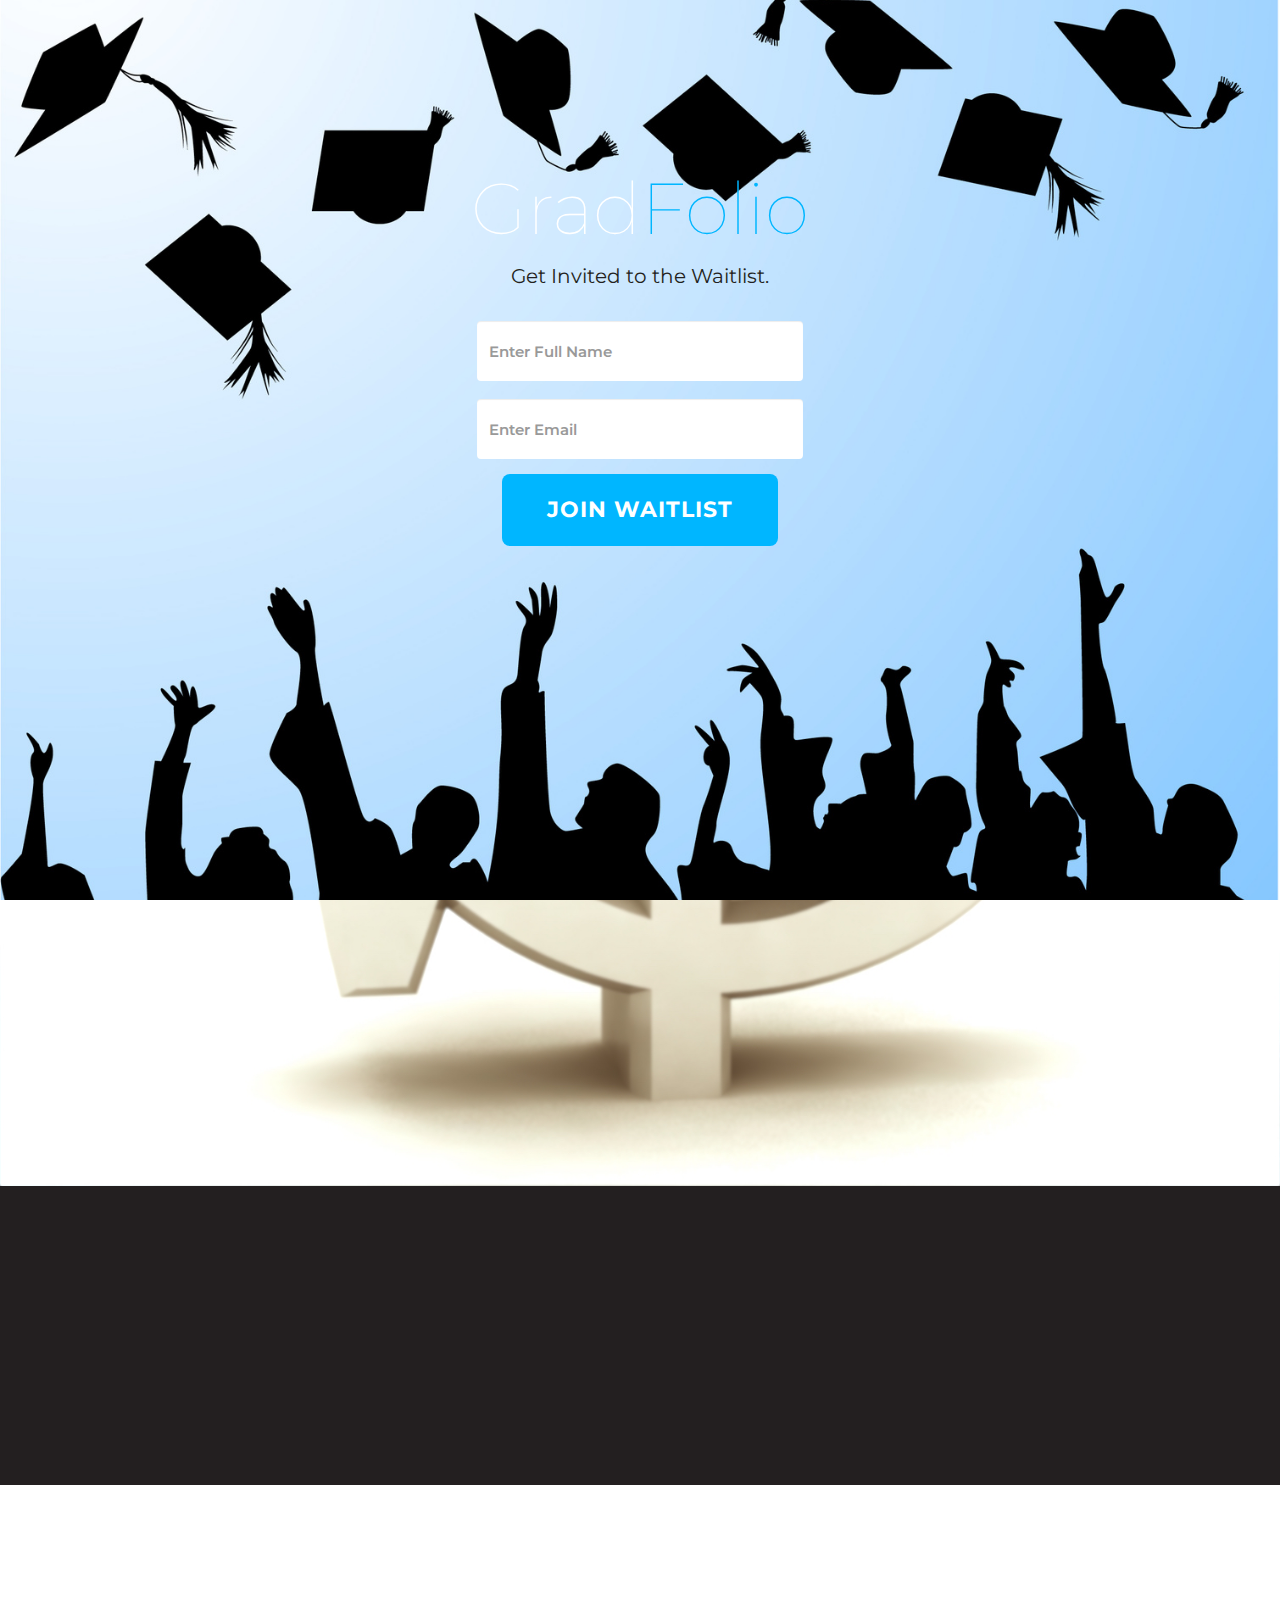
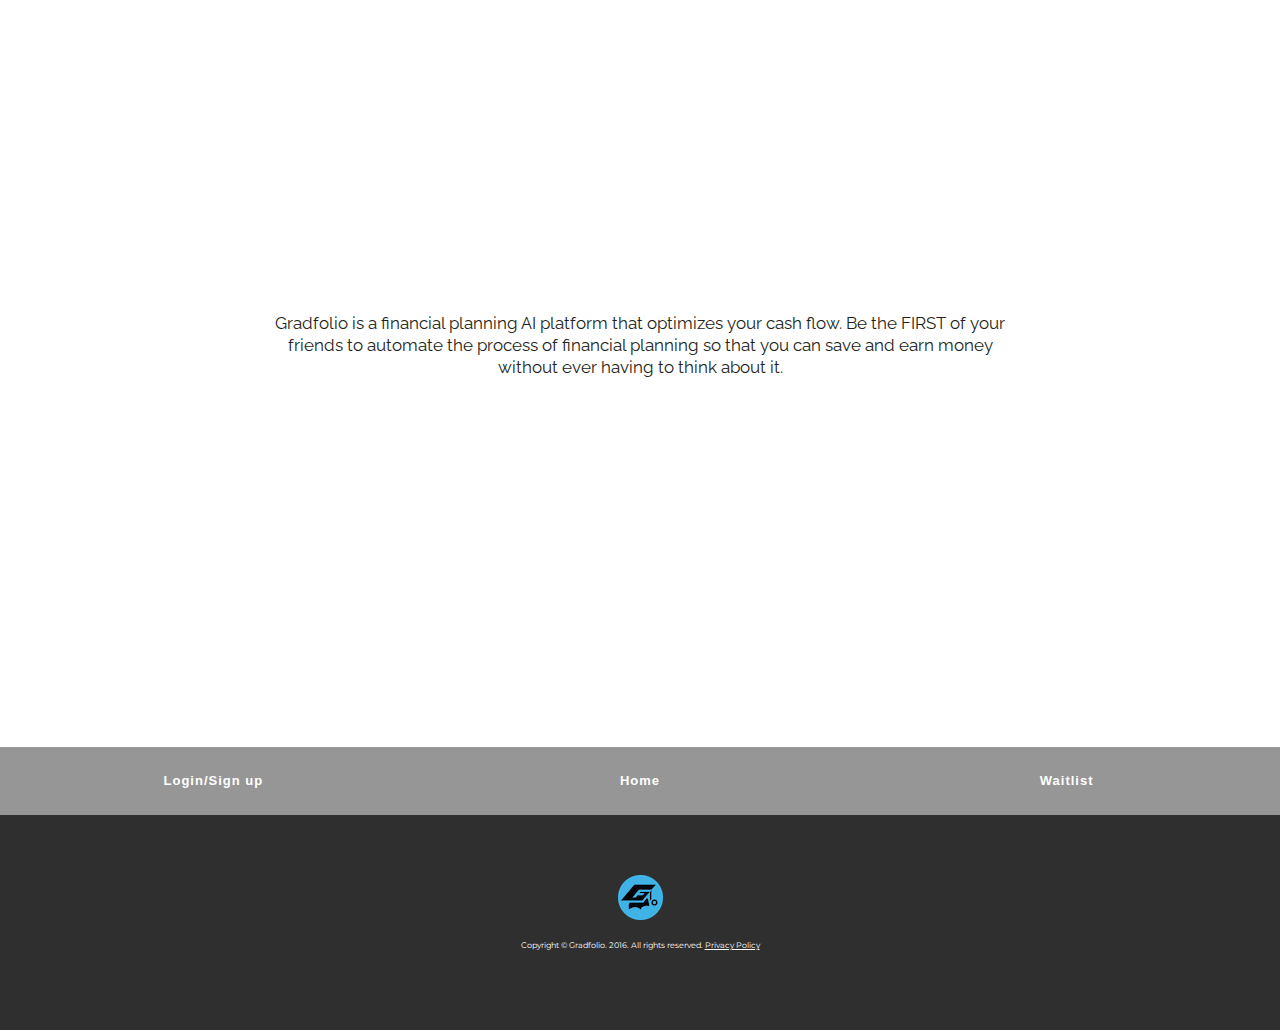
<file: index.html>
<!DOCTYPE html>
<html lang="en"><head>
  <meta charset="utf-8">
  <title>Gradfolio</title>
  <meta name="keywords" content="">
  <meta name="description" content="">
  <meta name="viewport" content="width=device-width, initial-scale=1.0, maximum-scale=1.0, user-scalable=no">

  <meta property="og:title" content="">
	<meta property="og:type" content="website">
	<meta property="og:url" content="">
	<meta property="og:site_name" content="">
	<meta property="og:description" content="">

  <!-- Styles -->
  <link rel="stylesheet" href="css/font-awesome.min.css">
  <link rel="stylesheet" href="css/animate.css">
  <link href='http://fonts.googleapis.com/css?family=Raleway:400,100,200,300,500,600,700,800,900|Montserrat:400,700' rel='stylesheet' type='text/css'>


  <link rel="stylesheet" href="css/bootstrap.min.css">
  <link rel="stylesheet" href="css/main.css">
  <link rel="stylesheet" href="css/login.css">
  <script src="js/modernizr-2.7.1.js"></script>

</head>

<body>
    <div class="navbar navbar-inverse navbar-fixed-top">
      <div class="container">
        <div class="navbar-header">
          <button type="button" class="navbar-toggle" data-toggle="collapse" data-target=".navbar-collapse">
            <span class="icon-bar"></span>
            <span class="icon-bar"></span>
            <span class="icon-bar"></span>
          </button>
          <a class="logo" href="index.html"><img src="img/logo.png" alt="Logo"></a>
        </div>
        <div class="navbar-collapse collapse">
          <ul class="nav navbar-nav navbar-right">
            <li><a href="#features" class="scroll">Features</a></li>
            <!--<li><a href="#newsletter" class="scroll">Waitlist</a></li>
            <li><a href="#press" class="scroll">Press</a></li>
            <li><a href="#team" class="scroll">Team</a></li>
            <li><a href="#footer" class="scroll">Interested?</a></li>-->
            <li><a href="login.html">Login/Sign up</a></li>
          </ul>
        </div><!--/.navbar-collapse -->
      </div>
    </div>

    <header id="home">
        <div class="row header-info">
          <div class="col-sm-10 col-sm-offset-1 text-center">
              <h1 class="wow fadeIn"><font color="#fff">Grad<span><font color="#00b6ff">Folio</font></span></font></h1>

              <!--<div class="BOOM wow fadeInUp header-info" data-wow-delay="0.4s">
	           <img src="img/BOOM.png">
            </div>
                  <p class="lead wow fadeIn" data-wow-delay="0.5s"><i><b></b></i></p>-->


            <div class="row">
          <div class="col-sm-8 col-sm-offset-2 text-center">
            <h6 class="black">Get Invited to the Waitlist.</h2>
              <h3 class="black" id="waitlistLabel" style="display: none;"><!--Currently, there are 7124 people on the waitlist--></h3>
              <h3 class="black" id="userWaitlistLabel" style="display: none;"><!--You are number 6239 on our waitlist--></h3>

            <div class="row">
              <div class="col-sm-8 col-sm-offset-2 col-md-6 col-md-offset-3">
                <form role="form">
                  <div class="form-group">
                    <input type="name" class="form-control" id="inputName" placeholder="Enter Full Name"><br/>
                    <input type="email" class="form-control" id="inputEmail" placeholder="Enter Email">
                  </div>
                    <!-- setting button type="submit" forces page to reload. Use javascript to reload specific elements -->
                  <button type="button" class="btn btn-primary btn-lg" onclick="addToWaitlist()">Join Waitlist</button>
                </form>
              </div>
            </div>

          </div>
        </div>
            <!--<div class="row">
              <div class="col-md-8 col-md-offset-2 col-sm-10 col-sm-offset-1">
                <div class="row">
                  <div class="col-xs-6 text-right wow fadeInUp" data-wow-delay="0.5s">
                      <!--<img src="img/applestore.png">
                      <a href="login.html" class="btn btn-secondary btn-lg">Sign up!</a>
                  </div>
                  <div class="col-xs-6 text-left wow fadeInUp" data-wow-delay="0.6s">
                      <!--<img src="img/googleplay.png">
                      <a href="login.html" class="btn btn-primary btn-lg">Login</a>
                  </div>
                </div>
              </div>
            </div> -->

          </div>
        </div>

    </header>


    <section id="be-the-first" class="pad-xl">
      <div class="container">
        <div class="row">
          <div class="col-sm-8 col-sm-offset-2 text-center margin-30 wow fadeIn" data-wow-delay="0.4s">
            <h2 class="black">Free Your Mind from Student Loans.</h2>
            <br />
              <p class="black"><b>Waiting to pay back your student loans can cost you thousands of dollars - Our goal at Gradfolio is to free your mind from student loans... for free. Our AI platform takes a snapshot of your student loans and financial goals to create a comprehensive financial plan for you. Furthermore, our platform will actively manage the repayment of your student loans directly from your bank account.  Thus, the Gradfolio AI service will help you save money by automatically adjusting your savings based on your preferences, without you ever having to think about it.</b></p>
            <br /></p>
          </div>
        </div>

        <div class="iphone wow fadeInUp" data-wow-delay="0.4s">
	        <img src="img/iphone.png">
        </div>
      </div>
    </section>

    <!--Pricing-->
    <section id="features" class="pad-lg">
      <div class="container">
        <div class="row margin-50">
          <div class="col-sm-8 col-sm-offset-2 text-center">

            <div class="wow bounceInDown" data-wow-delay="0.4s">
					<div class="section-heading">
					<h2>Features</h2>
					<i class="fa fa-2x fa-angle-down"></i>

					</div>
					</div>
            <p class="black">Gradfolio is a financial planning AI platform that optimizes your cash flow. Be the FIRST of your friends to automate the process of financial planning so that you can save and earn money without ever having to think about it.</p>
          </div>
        </div>

          <div class="container">
		    <div class="row">
			    <div class="col-sm-4 wow fadeIn" data-wow-delay="0.5s">
				    <hr class="line blue">
            <h3>Select Your Goals</h3>
                   <p>Tell Gradfolio your financial goals and preferences so that you can start saving hundreds, or thousands of dollars. Our service helps to optimize your cash flow through student loan repayments, for free. </p>
			    </div>
			    <div class="col-sm-4 wow fadeIn" data-wow-delay="0.6s">
				    <hr  class="line blue">
            <h3>Push-Notifications</h3>
                    <p> Opt in to receive push-notifications. We will notify you of every extra payment that we make on your behalf, both before and after it is done.</p>
			    </div>
			    <div class="col-sm-4 wow fadeIn" data-wow-delay="0.7s">
				    <hr  class="line blue">
				    <h3>Advance Yourself on the Waitlist!</h3>
				    <p>By referring friends to the waitlist of Gradfolio, you can move your way up to exclusively download the App first.</p>
			    </div>
		    </div>
	    </div>

      </div>
    </section>


    <footer id="footer">
        <div class="footer-top">
            <ul class="socials">
              <li class="boomlinks">
                  <a href="login.html"><font color="white">Login/Sign up</font></a>
              </li>
              <li class="boomlinks">
                <a href="#home" class="scroll"><font color="white">Home</font></a>
              </li>
              <li class="boomlinks">
                 <a href="#" ><font color="white">Waitlist</font></a>
              </li>
            </ul>
          </div>

          <div class="footer-bottom">
            <div class="container">
              <div class="row">
                  <img src="img/logo.png" alt="logo bottom" class="center-block"/>
              </div>
            </div>
            <div class=".col-md-6 text-center">
                <h5>Copyright &copy; Gradfolio. 2016. All rights reserved.
                    <a href="#"><u>Privacy Policy</u></a></h5>
          </div>
        </div>
    </footer>


    <!-- Javascript
    ================================================== -->
    <!-- Placed at the end of the document so the pages load faster -->
    <script src="//ajax.googleapis.com/ajax/libs/jquery/1.11.0/jquery.min.js"></script>
    <script>window.jQuery || document.write('<script src="js/jquery-1.11.0.min.js"><\/script>')</script>
    <script src="js/wow.min.js"></script>
    <script src="js/bootstrap.min.js"></script>
    <script src="js/main.js"></script>

    <script>
        function addToWaitlist() {
            var email = document.getElementById("inputEmail").value;

            var xhttp = new XMLHttpRequest();
            xhttp.onreadystatechange = function() {
                if (xhttp.readyState == 4 && xhttp.status == 200) {
                    document.getElementById("userWaitlistLabel").innerHTML = xhttp.responseText;
                    alert(xhttp.responseText);
                }
            };
            xhttp.open("POST", "waitlist", true);
            xhttp.setRequestHeader("Content-type", "application/x-www-form-urlencoded");
            xhttp.send("inputEmail=" + email);
        }
    </script>


    </body>
</html>
</file>
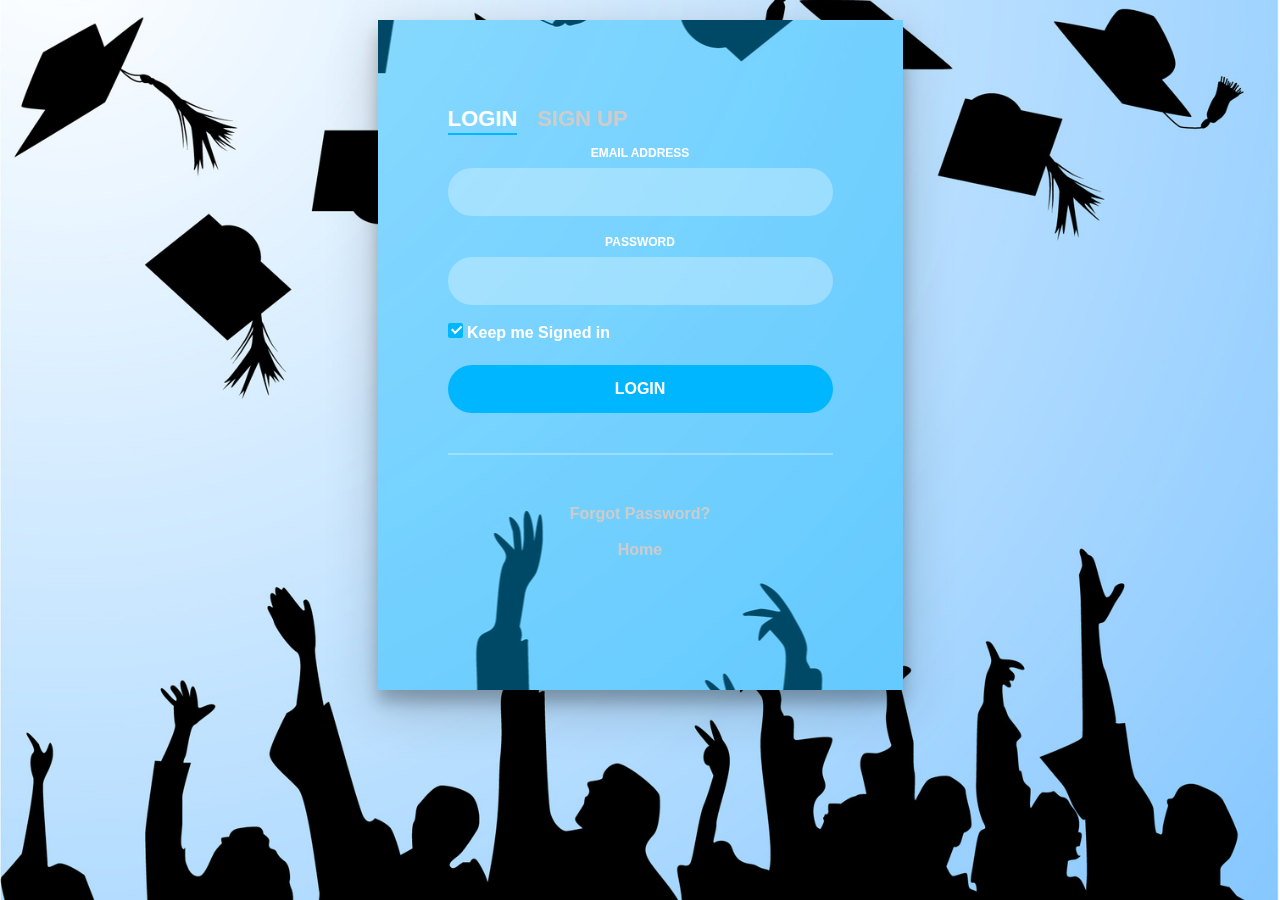
<file: login.html>
<!DOCTYPE html>
<html lang="en"><head>
  <meta charset="utf-8">
  <title>GivingTree</title>
  <meta name="keywords" content="">
  <meta name="description" content="">
  <meta name="viewport" content="width=device-width, initial-scale=1.0, maximum-scale=1.0, user-scalable=no">
  
  <meta property="og:title" content="">
	<meta property="og:type" content="website">
	<meta property="og:url" content="">
	<meta property="og:site_name" content="">
	<meta property="og:description" content="">

  <!-- Styles -->
  
      <!--<link rel='stylesheet prefetch' href='http://fonts.googleapis.com/css?family=Open+Sans:600'> -->


  <link rel="stylesheet" href="css/bootstrap.min.css">
  <link rel="stylesheet" href="css/main.css">
  <link rel="stylesheet" href="css/login.css">
  
</head>
<header>
<div class="login-wrap">
	<div class="login-html">
		<input id="tab-1" type="radio" name="tab" class="sign-in" checked><label for="tab-1" class="tab">Login</label>
		<input id="tab-2" type="radio" name="tab" class="sign-up"><label for="tab-2" class="tab">Sign Up</label>
		<div class="login-form">
			<div class="sign-in-htm">
				<div class="group">
					<label for="user" class="label">Email Address</label>
					<input id="user" type="text" class="input">
				</div>
				<div class="group">
					<label for="pass" class="label">Password</label>
					<input id="pass" type="password" class="input" data-type="password">
				</div>
				<div class="group">
					<input id="check" type="checkbox" class="check" checked>
					<label for="check"><span class="icon"></span> Keep me Signed in</label>
				</div>
				<div class="group">
					<input type="submit" class="button" value="Login">
				</div>
				<div class="hr"></div>
				<div class="foot-lnk">
					<a href="#forgot">Forgot Password?</a>
				</div>
                <br>
                <div class="foot-lnk">
					<a href="index.html">Home</a>
				</div>
			</div>
            
			<div class="sign-up-htm">
				<div class="group">
					<label for="user" class="label">Email Address</label>
					<input id="user" type="text" class="input">
				</div>
				<div class="group">
					<label for="pass" class="label">Password</label>
					<input id="pass" type="password" class="input" data-type="password">
				</div>
				<div class="group">
					<label for="pass" class="label">Repeat Password</label>
					<input id="pass" type="password" class="input" data-type="password">
				</div>
				<div class="group">
					<input type="submit" class="button" value="Sign Up">
				</div>
				<div class="hr"></div>
				<div class="foot-lnk">
					<label for="tab-1">Already Member?</a>
				</div>
                <br>
                <div class="foot-lnk">
					<a href="index.html">Home</a>
				</div>
			</div>
		</div>
	</div>
</div>
</header>
<body>    
</body>
</html>
</file>
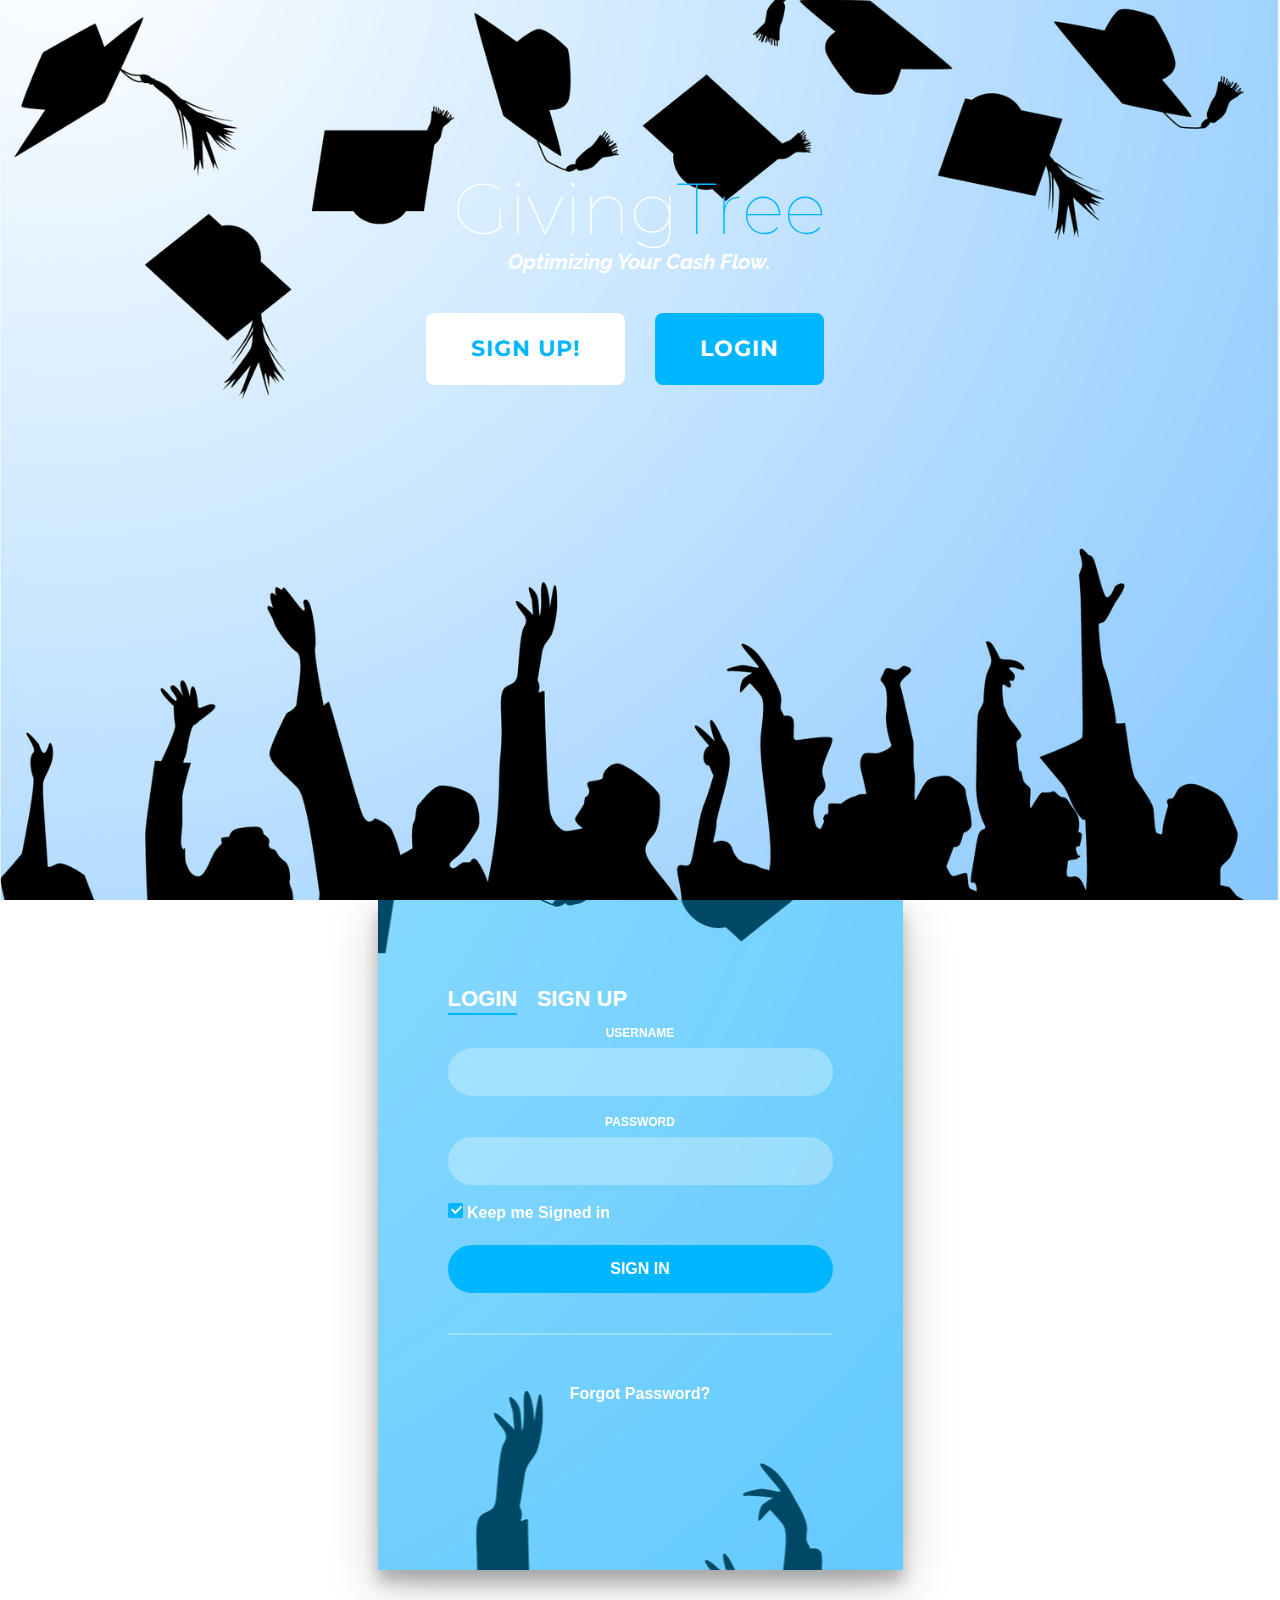
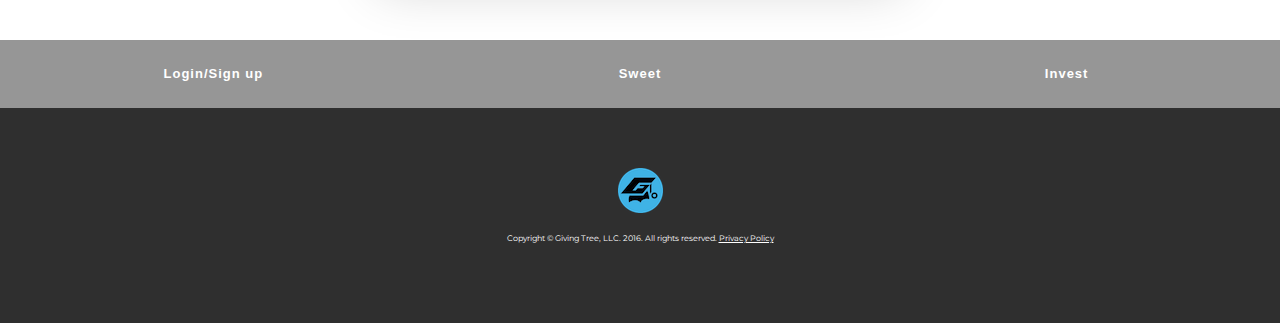
<file: survey.html>
<!DOCTYPE html>
<html lang="en"><head>
  <meta charset="utf-8">
  <title>GivingTree</title>
  <meta name="keywords" content="">
  <meta name="description" content="">
  <meta name="viewport" content="width=device-width, initial-scale=1.0, maximum-scale=1.0, user-scalable=no">
  
  <meta property="og:title" content="">
	<meta property="og:type" content="website">
	<meta property="og:url" content="">
	<meta property="og:site_name" content="">
	<meta property="og:description" content="">

  <!-- Styles -->
  <link rel="stylesheet" href="css/font-awesome.min.css">
  <link rel="stylesheet" href="css/animate.css">
  <link href='http://fonts.googleapis.com/css?family=Raleway:400,100,200,300,500,600,700,800,900|Montserrat:400,700' rel='stylesheet' type='text/css'>
  

  <link rel="stylesheet" href="css/bootstrap.min.css">
  <link rel="stylesheet" href="css/main.css">
  <link rel="stylesheet" href="css/login.css">
  <script src="js/modernizr-2.7.1.js"></script>
  
</head>

<body>    
    <div class="navbar navbar-inverse navbar-fixed-top">
      <div class="container">
        <div class="navbar-header">
          <button type="button" class="navbar-toggle" data-toggle="collapse" data-target=".navbar-collapse">
            <span class="icon-bar"></span>
            <span class="icon-bar"></span>
            <span class="icon-bar"></span>
          </button>
          <a class="logo" href="index.html"><img src="img/logo.png" alt="Logo"></a>
        </div>
        <div class="navbar-collapse collapse">
          <ul class="nav navbar-nav navbar-right">
            <li><a href="index.html" >Home</a></li>
            <li><a href="#login" class="scroll">Login/Sign up</a></li>
          </ul>
        </div><!--/.navbar-collapse -->
      </div>
    </div>
    
    <header>
      <div class="container">
        <div class="row header-info">
          <div class="col-sm-10 col-sm-offset-1 text-center">
              <h1 class="wow fadeIn"><font color="#fff">Giving<span><font color="#00b6ff">Tree</span></font></h1>
            <br />
              <!--<div class="BOOM wow fadeInUp header-info" data-wow-delay="0.4s">
	           <img src="img/BOOM.png">
            </div>-->
                  <p class="lead wow fadeIn" data-wow-delay="0.5s"><i><b>Optimizing Your Cash Flow.</b></i></p>
            <br />
              
            <div class="row">
              <div class="col-md-8 col-md-offset-2 col-sm-10 col-sm-offset-1">
                <div class="row">
                  <div class="col-xs-6 text-right wow fadeInUp" data-wow-delay="0.5s">
                      <!--<img src="img/applestore.png">-->
                      <a href="#login" class="btn btn-secondary btn-lg scroll">Sign up!</a>
                  </div>
                  <div class="col-xs-6 text-left wow fadeInUp" data-wow-delay="0.6s">
                      <!--<img src="img/googleplay.png">-->
                      <a href="#login" class="btn btn-primary btn-lg scroll">Login</a>
                  </div>
                </div>  
              </div>
            </div>
            
          </div>
        </div>
      </div>
    </header>
    
<section id="login">
  <div class="login-wrap">
	<div class="login-html">
		<input id="tab-1" type="radio" name="tab" class="sign-in" checked><label for="tab-1" class="tab">Login</label>
		<input id="tab-2" type="radio" name="tab" class="sign-up"><label for="tab-2" class="tab">Sign Up</label>
		<div class="login-form">
			<div class="sign-in-htm">
				<div class="group">
					<label for="user" class="label">Username</label>
					<input id="user" type="text" class="input">
				</div>
				<div class="group">
					<label for="pass" class="label">Password</label>
					<input id="pass" type="password" class="input" data-type="password">
				</div>
				<div class="group">
					<input id="check" type="checkbox" class="check" checked>
					<label for="check"><span class="icon"></span> Keep me Signed in</label>
				</div>
				<div class="group">
					<input type="submit" class="button" value="Sign In">
				</div>
				<div class="hr"></div>
				<div class="foot-lnk">
					<a href="#forgot">Forgot Password?</a>
				</div>
			</div>
            
			<div class="sign-up-htm">
				<div class="group">
					<label for="user" class="label">Username</label>
					<input id="user" type="text" class="input">
				</div>
				<div class="group">
					<label for="pass" class="label">Password</label>
					<input id="pass" type="password" class="input" data-type="password">
				</div>
				<div class="group">
					<label for="pass" class="label">Repeat Password</label>
					<input id="pass" type="password" class="input" data-type="password">
				</div>
				<div class="group">
					<label for="pass" class="label">Email Address</label>
					<input id="pass" type="text" class="input">
				</div>
				<div class="group">
					<input type="submit" class="button" value="Sign Up">
				</div>
				<div class="hr"></div>
				<div class="foot-lnk">
					<label for="tab-1">Already Member?</a>
				</div>
			</div>
		</div>
	</div>
</div>
</section>
    
    <footer id="footer">
        <div class="footer-top">
            <ul class="socials">
              <li class="boomlinks">
                  <a href="login.html"><font color="white">Login/Sign up</font></a>
              </li>
              <li class="boomlinks">
                <a href="#"><font color="white">Sweet</font></a>
              </li>
              <li class="boomlinks">
                 <a href="#" ><font color="white">Invest</font></a>
              </li>
            </ul>
          </div>

          <div class="footer-bottom">
            <div class="container">
              <div class="row">
                  <img src="img/logo.png" alt="logo bottom" class="center-block"/>
              </div>
            </div>
            <div class=".col-md-6 text-center">
                <h5>Copyright &copy; Giving Tree, LLC. 2016. All rights reserved.
                    <a href="privacy.html"><u>Privacy Policy</u></a></h5>
          </div>
        </div>
    </footer>
    
    
    <!-- Javascript
    ================================================== -->
    <!-- Placed at the end of the document so the pages load faster -->
    <script src="//ajax.googleapis.com/ajax/libs/jquery/1.11.0/jquery.min.js"></script>
    <script>window.jQuery || document.write('<script src="js/jquery-1.11.0.min.js"><\/script>')</script>
    <script src="js/wow.min.js"></script>
    <script src="js/bootstrap.min.js"></script>
    <script src="js/main.js"></script>

   
    </body>
</html>
</file>
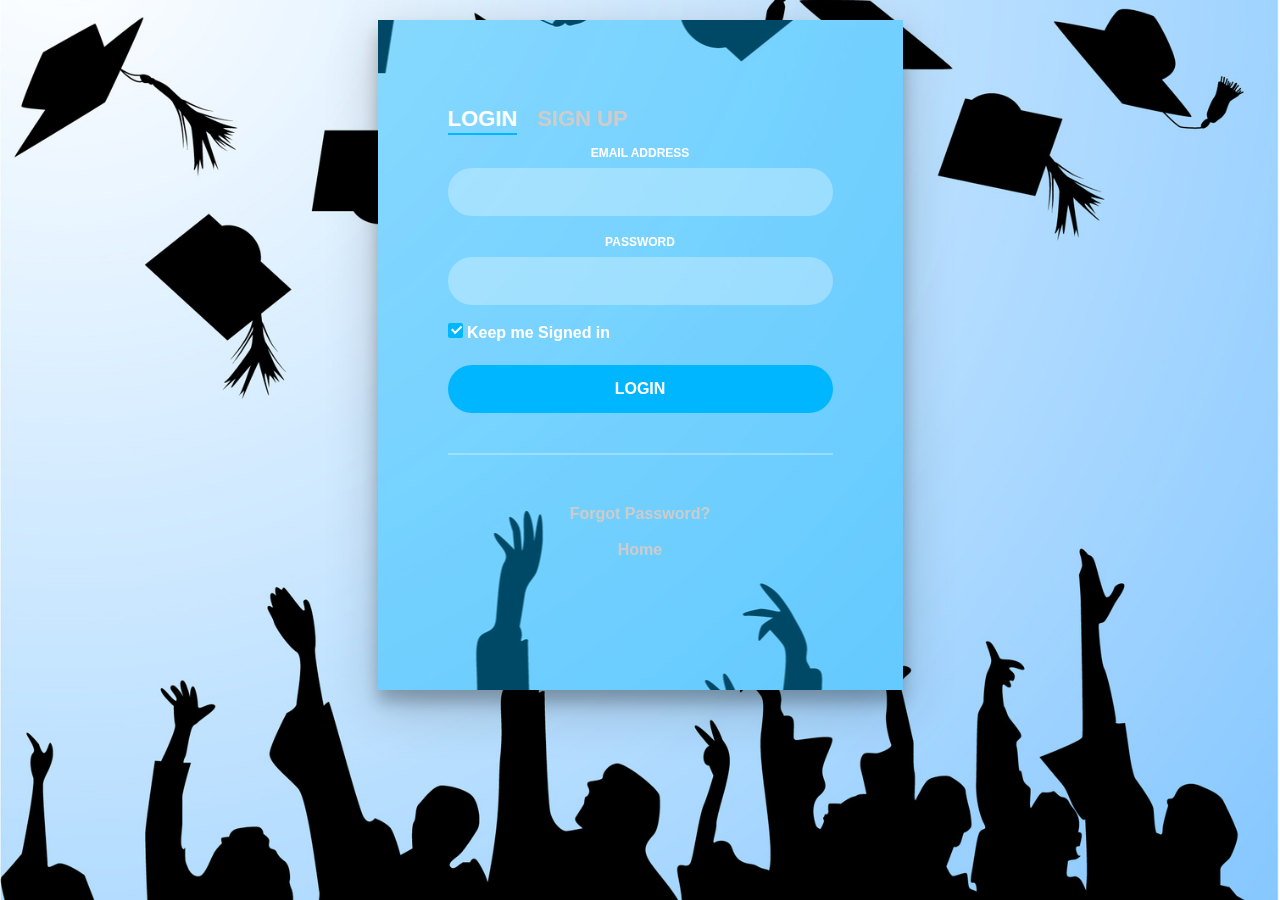
<file: templates/login.html>
<!DOCTYPE html>
<html lang="en"><head>
  <meta charset="utf-8">
  <title>GivingTree</title>
  <meta name="keywords" content="">
  <meta name="description" content="">
  <meta name="viewport" content="width=device-width, initial-scale=1.0, maximum-scale=1.0, user-scalable=no">
  
  <meta property="og:title" content="">
	<meta property="og:type" content="website">
	<meta property="og:url" content="">
	<meta property="og:site_name" content="">
	<meta property="og:description" content="">

  <!-- Styles -->
  
      <!--<link rel='stylesheet prefetch' href='http://fonts.googleapis.com/css?family=Open+Sans:600'> -->


  <link rel="stylesheet" href="/static/css/bootstrap.min.css">
  <link rel="stylesheet" href="/static/css/main.css">
  <link rel="stylesheet" href="/static/css/login.css">
  
</head>
<header>
<div class="login-wrap">
	<div class="login-html">
		<input id="tab-1" type="radio" name="tab" class="sign-in" checked><label for="tab-1" class="tab">Login</label>
		<input id="tab-2" type="radio" name="tab" class="sign-up"><label for="tab-2" class="tab">Sign Up</label>
		<div class="login-form">
			<div class="sign-in-htm">
				<div class="group">
					<label for="user" class="label">Email Address</label>
					<input id="user" type="text" class="input">
				</div>
				<div class="group">
					<label for="pass" class="label">Password</label>
					<input id="pass" type="password" class="input" data-type="password">
				</div>
				<div class="group">
					<input id="check" type="checkbox" class="check" checked>
					<label for="check"><span class="icon"></span> Keep me Signed in</label>
				</div>
				<div class="group">
					<input type="submit" class="button" value="Login">
				</div>
				<div class="hr"></div>
				<div class="foot-lnk">
					<a href="#forgot">Forgot Password?</a>
				</div>
                <br>
                <div class="foot-lnk">
					<a href="main">Home</a>
				</div>
			</div>
            
			<div class="sign-up-htm">
				<div class="group">
					<label for="user" class="label">Email Address</label>
					<input id="user" type="text" class="input">
				</div>
				<div class="group">
					<label for="pass" class="label">Password</label>
					<input id="pass" type="password" class="input" data-type="password">
				</div>
				<div class="group">
					<label for="pass" class="label">Repeat Password</label>
					<input id="pass" type="password" class="input" data-type="password">
				</div>
				<div class="group">
					<input type="submit" class="button" value="Sign Up">
				</div>
				<div class="hr"></div>
				<div class="foot-lnk">
					<label for="tab-1">Already Member?</a>
				</div>
                <br>
                <div class="foot-lnk">
					<a href="main">Home</a>
				</div>
			</div>
		</div>
	</div>
</div>
</header>
<body>    
</body>
</html>
</file>
<file: css/main.css>
/* ==========================================================================
   Global styles
   ========================================================================== */
h1, h2, h3, h4, h5, h6, p, .btn, .navbar-nav a, .form-control, .list-inline, small, #pricing {
  font-family: 'Montserrat', sans-serif;
}

p, .lead {
	font-family: 'Raleway', sans-serif;
}

h1 {
  font-size: 72px;
  line-height: 26px;
  letter-spacing: -px;
  color: #ffffff;
  font-weight: 100;
}

h2 {
  font-size: 40px;
  line-height: 40px;
  etter-spacing: -0.5px;
  color: #231f20;
  font-weight: 700;
}

h3 {
  font-size: 16px;
  line-height: 30px;
  letter-spacing: 0px;
  color: #231f20;
  font-weight: 700;
}

h5 {
  font-size: 8px;
  line-height: 30px;
  letter-spacing: 0px;
  color: #ffffff;
  font-weight: 400;
}

h6 {
  font-size: 20px;
  line-height: 30px;
  letter-spacing: 0px;
    padding: 20px;
  color: #ffffff;
  font-weight: 400;
}

.lead {
  font-size: 21px;
  line-height: 26px;
  color: #ffffff;
  font-weight: 400;
}

p {
  font-size: 17px;
  line-height: 22px;
  color: #231f20;
  font-weight: 400;
}

/*------------------Utilities---------------------*/
a {
  color: inherit;
  font-weight: inherit;
  font-size: inherit;
  text-decoration: none;
}

a:hover, a:focus {
  text-decoration: none;
  color: #231f20;
  -webkit-transition: all 0.35s ease-in-out;
  -moz-transition: all 0.35s ease-in-out;
  -o-transition: all 0.35s ease-in-out;
  transition: all 0.35s ease-in-out;
}

.fa-lg {
  font-size: 1.33333em;
  line-height: 0.75em;
  vertical-align: -10%;
}

::selection {
	background: #231f20; /* Safari */
	color: #FFFFFF;
}
::-moz-selection {
	background: #231f20; /* Firefox */
	color: #FFFFFF;
}


/*------------------Buttons---------------------*/
.btn:focus {
  outline: 0px auto -webkit-focus-ring-color;
  outline: none;
}

.btn {
  text-transform: uppercase;
  border-radius: 8px;
  border: none;
}

.btn-lg {
  font-size: 22px;
  line-height: 1;
  padding: 25px 45px;
  font-weight: 700;
  letter-spacing: 1px;
}

.btn-sm {
  font-size: 11px;
  line-height: 1.33;
  padding: 10px 18px;
  font-weight: 400;
}

.btn-wide {
  width: 100%;
  font-size: 13px;
  line-height: 1.33;
  padding: 18px 28px;
  font-weight: 400;
  letter-spacing: 1px;
}

.btn-primary {
  background-color:#00b6ff;
  color: #ffffff;
}

.btn-primary:hover, .btn-primary:focus, .btn-primary:active, .btn-primary.active {
  background-color: #00b6ff;
  color: #231f20;
  -webkit-transition: all 0.35s ease-in-out;
  -moz-transition: all 0.35s ease-in-out;
  -o-transition: all 0.35s ease-in-out;
  transition: all 0.35s ease-in-out;
}

.btn-secondary {
  background-color: #ffffff;
  color: #00b6ff;
}

.btn-secondary:hover, .btn-secondary:focus, .btn-secondary:active, .btn-secondary.active {
  background-color: #ffffff;
  color: #231f20;
  -webkit-transition: all 0.35s ease-in-out;
  -moz-transition: all 0.35s ease-in-out;
  -o-transition: all 0.35s ease-in-out;
  transition: all 0.35s ease-in-out;
}




/*-----------------Margins------------------*/
.margin-0 {
    margin-bottom: 0 !important;
}
.margin-10 {
    margin-bottom: 10px !important;
}
.margin-15 {
    margin-bottom: 15px !important;
}
.margin-20 {
    margin-bottom: 20px !important;
}
.margin-30 {
    margin-bottom: 30px !important;
}
.margin-40 {
    margin-bottom: 40px !important;
}
.margin-50 {
    margin-bottom: 40px !important;
}
.margin-60 {
    margin-bottom: 60px !important;
}
.margin-70 {
    margin-bottom: 70px !important;
}
.margin-80 {
    margin-bottom: 80px !important;
}
.margin-90 {
    margin-bottom: 90px !important;
}
.margin-100 {
    margin-bottom: 100px !important;
}


/*-----------------Colors------------------*/

.black {
  color: #231f20;
}

.blue {
  color: #00b6ff;
}

.white {
  color: #ffffff;
}

.black-bg {
  background: #231f20;
}

.blue-bg {
  background: #70cbce;
}

.white-bg {
  background: #ffffff;
}

.purple-bg {
	background: #6d3f96;
}



/* ==========================================================================
   Nav Styles
   ========================================================================== */

.navbar {
    border: 0px solid rgba(0, 0, 0, 0);
    background: #00b6ff;
    margin: auto;
    min-height: 60px;
    padding-top: 8px;
    position: fixed;
    top: -60px;
    transition: top 0.4s ease 0s;
}

.navbar.open {
    top: 0;
}

.navbar-inverse .navbar-nav > li > a, .navbar-nav a {
    color: #ffffff;
    font-size: 14px;
    letter-spacing: 1px;
}

.navbar-inverse .navbar-nav > li > a:hover {
    color: #ffffff;
    opacity: 0.6;
}

.nav > li > a {
    position: relative;
    display: block;
    padding: 10px 10px;
}

.navbar-inverse .navbar-collapse, .navbar-inverse .navbar-form {
    border-color: #4ec3cd;
}

.navbar-inverse .navbar-toggle {
    border-color: transparent;
}

.logo img {
	margin-top: 6px;
}



/* ==========================================================================
   Main styles
   ========================================================================== */
header {
  background: url(../img/header-bg.jpg) no-repeat center center;
  width: 100%;
  padding: 20px 10px 60px 10px;
  height: 100vh;
  overflow: hidden;
  background-size: cover;
  -webkit-background-size: cover;
  -moz-background-size: cover;
  -o-background-size: cover;
}

.header-info {
  position: absolute;
  bottom: 0;
  width: 100%;
  left: 0;
  top: 0;
  right: 0;
  margin-left: 0px;
  margin-top: 175px;
}

.signin {
  padding-top: 13px;
}


.mouse-icon {
    border: 2px solid #fff;
    border-radius: 16px;
    display: block;
    height: 50px;
    margin: -100px auto 50px;
    position: relative;
    width: 30px;
    z-index: 10;
}
.mouse-icon .scroll {
    animation-delay: 0s;
    animation-duration: 1s;
    animation-iteration-count: infinite;
    animation-name: scrolling;
    animation-play-state: running;
    animation-timing-function: linear;
}
.mouse-icon .scroll {
    background: #fff none repeat scroll 0 0;
    border-radius: 10px;
    height: 10px;
    margin-left: auto;
    margin-right: auto;
    position: relative;
    top: 4px;
    width: 4px;
}
@keyframes scrolling {
0% {
    opacity: 0;
    top: 5px;
}
30% {
    opacity: 1;
    top: 10px;
}
100% {
    opacity: 0;
    top: 25px;
}
}

.pad-xl {
	padding-top: 35px
}

.pad-lg {
	padding-top: 325px;
    padding-bottom: 45px
        
}

.pad-mg {
	padding: 50px 0px;
}
.pad-sm {
	padding: 10px 0px;
    background: #fffffff
        ;
}d

.pad-xs {
	padding: 30px 0px;
}

.wrapper         {width:100%;height:100%;margin:0 auto;background:#ffffff}
.h_iframe        {position:relative; padding-bottom: 350px;}
.h_iframe .ratio {display:block;width:100%;height:auto;}
.h_iframe iframe {position:absolute;top:0;left:0;width:100%; height:100%;}

#be-the-first {
  background: url(../img/be-the-first-bg.jpg) #231f20 no-repeat center center fixed;
  min-height: 300px;
  -webkit-background-size: cover;
  -moz-background-size: cover;
  -o-background-size: cover;
  background-size: cover;
}

hr.line {
	width: 100%;
	border: 2px solid;
}

.red {
	border-color: #cc3333;
	color: #cc3333;
}

.blue {
	border-color: #00b6ff;
	color: #00b6ff;
}

.yellow {
	border-color: #fdc05d;
	color: #fdc05d;
}

.iphone {
    position: relative;
    height: 200px;
}

.iphone img {
    margin: 0 auto;
    position: absolute;
    left: 0;
    right: 0;
    width: 100%;
    max-width: 400px;
}

.googleplay {
    position: center;
    height: 300px;
}

.googleplay img {
    margin: 0 auto;
    position: absolute;
    left: 0;
    right: 0;
    width: 85%;
    max-width: 300px;
    padding-top: 200px;
}

.BOOM {
    position: center;
    height: 300px;
}

.BOOM img {
    margin: 0 auto;
    position: absolute;
    left: 0;
    right: 0;
    width: 80%;
    max-width: 600px;
}


#invite {
  background: #f2f2f2;
}

.fa-envelope-o {
  color: #4ec3cd;
  font-size: 22px;
  display: block;
  padding-top: 15px;
  width: 60px;
  height: 60px;
  border: 2px solid #4ec3cd;
  -moz-border-radius: 30px;
  -o-border-radius: 30px;
  -webkit-border-radius: 30px;
  border-radius: 30px;
  margin: auto;
}



.news-container {
  padding: 10px 0px 20px;
  border-bottom: 1px dotted #d9d9d9;
}

.news-img {
  padding-right: 20px;
}


.social li a:hover {
  opacity: 0.5;
}



/*---------------Pricing Tables-------------------*/


#pricing {
  background: #cccccc;
}

.pricing-container {
  padding-left:px;
  padding-right: 1px;
}

.pricing-table {
  background: transparent;
  margin-bottom: 0px;
  margin-top: 0px;
  -webkit-transition: all 0.25s ease-in-out;
  -moz-transition: all 0.25s ease-in-out;
  -o-transition: all 0.25s ease-in-out;
  transition: all 0.25s ease-in-out;
}
.pricing-table.active {
  box-shadow: 0px 0px 12px rgba(41,46,50,0.6); 
  position: absolute;
  margin: auto;
  z-index: 200;
  border-top-left-radius: 10px;
  border-top-right-radius: 10px;
}

.pricing-table:hover {
  margin-top: 10px;
  -webkit-transition: all 0.25s ease-in-out;
  -moz-transition: all 0.25s ease-in-out;
  -o-transition: all 0.25s ease-in-out;
  transition: all 0.25s ease-in-out;
}

.pricing-table li {
  padding-left: 20px;
  padding-right: 20px;
}

.headline {
  background: #231f20;
  color: #FFFFFF;
  padding: 0.5px;
  border-top-left-radius: 10px;
  border-top-right-radius: 10px;
}

.price {
    background: none repeat scroll 0 0 #231f20;
    color: #FFFFFF;
    font-size: 32px;
    font-weight: bold;
    padding-bottom: 20px;
    padding-top: 20px;
}


.pricing-table:hover li.price  {
  background: #303236;
  -webkit-transition: all 0.85s ease-in-out;
  -moz-transition: all 0.85s ease-in-out;
  -o-transition: all 0.85s ease-in-out;
  transition: all 0.85s ease-in-out;
}

.price small {
  font-weight: 300;
  color: #929496;
}

.info {
  padding-top: 20px;
  padding-bottom: 20px;
  font-weight: 300;
  font-size: 13px;
  color: #929496;
  background: #ffffff;
}

.features {
  color: #231f20;
  font-weight: bold;
  padding-top: 12px;
  padding-bottom: 15px;
  border-bottom: 1px dotted #E8EAEA;
  background: #ffffff
}

.features.first {
  border-top: 1px dotted #E8EAEA;
}

.features.last {
  padding-top: 17px;
  padding-bottom: 20px;
}

.features.last a {
	color: #70cbce;
	font-size: 14px;
	letter-spacing: 1px;
}

.pricing-container .btn {
    border-radius: 0;
}




/* ==========================================================================
   Form styles
   ========================================================================== */
.form-control {
    background-color: #FFFFFF;
    background-image: none;
    border: 0px solid transparent;
    border-radius: 4px;
    box-shadow: 0 1px 1px rgba(0, 0, 0, 0.075) inset;
    color: #929496;
    display: block;
    font-size: 15px;
    height: 60px;
    line-height: 1.42857;
    padding: 6px 12px;
    transition: border-color 0.15s ease-in-out 0s, box-shadow 0.15s ease-in-out 0s;
}

.form-control::-moz-placeholder {
    color: #d9d9d9;
    font-size: 15px;
    opacity: 1;
}

.form-control::-webkit-placeholder, .form-control::-o-placeholder {
    color: #d9d9d9;
    font-size: 15px;
    opacity: 1;
}

.form-control::-o-placeholder {
    color: #d9d9d9;
    font-size: 15px;
    opacity: 1;
}


/*-------------- h. footer ------------------*/
footer {
  background: #ffffff;
  padding-top: 70px;
  max-width: 100%;
}

.footer-top{
  width: 100%;
  text-align: center;
  color: #cccccc;
  display: table;
}

.socials{
  width: 100%;
  margin: 0;
  padding: 0;
}

.socials * {
  box-sizing: border-box;
  -webkit-transition: all 0.35s ease;
  transition: all 0.35s ease;
}

.socials li {
  display: inline-block;
  list-style: outside none none;
  float: left;
  overflow: hidden;
  width: 33.33333%;
  font-size: 13px;
}

.socials a {
  padding: 0.3em 0.8em;
  color: rgba(255, 255, 255, 0.7);
  position: relative;
  display: inline-block;
  letter-spacing: 1px;
  margin: 0;
  text-decoration: none;
  padding: 25px 0;
  width: 100%;
}

.socials a:before,
.socials a:after {
  position: absolute;
  /*-webkit-transition: all 0.35s ease;*/
  transition: all 0.35s ease;
}

.socials a:before {
  bottom: 100%;
  display: block;
  height: 3px;
  width: 100%;
  content: "";
}



.boomlinks{
    background: #969696;
}
.boomlinks a:hover{
    background: #00b6ff;
}
.facebook{
  background: #969696;
  /*padding: 20px 0;*/
}
.facebook a:after{
  background-color: #527bbb;
}
.twitter{
  background: #ABABAB;
}
.twitter a:after{
  background-color: #77ccf1;
}
.gplus{
  background: #d8d8d8;
}
.gplus a:after{
  background: #dd4b39;
}

.footer-bottom{
  width: 100%;
  background: #2f2f2f;
  padding: 60px 0;
  color: #636363;
}

footer p{ text-align: center; }
  footer ul.social {
    margin-left: -40px;
    text-align: center;
	}
	footer ul.social li {
		padding: 0px 10px 0px 10px;
	}


@media screen and (min-width: 1024px){
	.content-right {
	  margin-top: 20px;
	  padding: 0 20px 0 60px;
	}
}

/* ==========================================================================
   Mobile styles
   ========================================================================== */
/* Landscape phones and down */
@media (max-width: 480px) { 

.btn-lg {
  font-size: 12.5px;
  line-height: 1.33;
  padding: 16px 13px;
  letter-spacing: 0px;
}


.btn-wide {
  width: 100%;
  font-size: 12.5px;
  line-height: 1.33;
  padding: 16px 13px;
  letter-spacing: 0px;
}

#be-the-first { 
      background-attachment: scroll;
  }

}


/* Landscape phone to portrait tablet */
@media (min-width: 481px) and (max-width: 747px) { 

#be-the-first { 
      background-attachment: scroll;
  }

}


/* Portrait tablet to landscape and desktop */
@media (min-width: 768px) and (max-width: 991px) {

#be-the-first { 
      background-attachment: scroll;
  }
  
}



/* Desktops and laptops ----------- */
@media (min-width: 992px) and (max-width: 1199px) {

}
     


/* Large screens ----------- */
@media (min-width: 1200px) and (max-width: 3000px) {

}
</file>
<file: css/login.css>
body{
	margin:0;
	color:#ccc;
	background:#fff;
	font:600 16px/18px 'Open Sans',sans-serif;
}
*,:after,:before{box-sizing:border-box}
.clearfix:after,.clearfix:before{content:'';display:table}
.clearfix:after{clear:both;display:block}
a{color:inherit;text-decoration:none}

.login-wrap{
	width:100%;
	margin:auto;
	max-width:525px;
	min-height:670px;
	position:relative;
	background:url(../img/header-bg.jpg) no-repeat center;
	box-shadow:0 12px 15px 0 rgba(0,0,0,.24),0 17px 50px 0 rgba(0,0,0,.19);
}
.login-html{
	width:100%;
	height:100%;
	position:absolute;
	padding:90px 70px 50px 70px;
	background:rgba(0, 182, 255, .4);
}
.login-html .sign-in-htm,
.login-html .sign-up-htm{
	top:0;
	left:0;
	right:0;
	bottom:0;
	position:absolute;
	-webkit-transform:rotateY(180deg);
	        transform:rotateY(180deg);
	-webkit-backface-visibility:hidden;
	        backface-visibility:hidden;
	-webkit-transition:all .4s linear;
	transition:all .4s linear;
}
.login-html .sign-in,
.login-html .sign-up,
.login-form .group .check{
	display:none;
}
.login-html .tab,
.login-form .group .label,
.login-form .group .button{
	text-transform:uppercase;
}
.login-html .tab{
	font-size:22px;
	margin-right:15px;
	padding-bottom:5px;
	margin:0 15px 10px 0;
	display:inline-block;
	border-bottom:2px solid transparent;
}
.login-html .sign-in:checked + .tab,
.login-html .sign-up:checked + .tab{
	color:#fff;
	border-color:#00b6ff;
}
.login-form{
	min-height:345px;
	position:relative;
	-webkit-perspective:1000px;
	        perspective:1000px;
	-webkit-transform-style:preserve-3d;
	        transform-style:preserve-3d;
}
.login-form .group{
	margin-bottom:18px;
}
.login-form .group .label,
.login-form .group .input,
.login-form .group .button{
	width:100%;
	color:#fff;
	display:block;
}
.login-form .group .input,
.login-form .group .button{
	border:none;
	padding:15px 20px;
	border-radius:25px;
	background:rgba(255,255,255,.3);
}
.login-form .group input[data-type="password"]{
	text-security:circle;
	-webkit-text-security:circle;
}
.login-form .group .label{
	color:#fff;
	font-size:12px;
}
.login-form .group .button{
	background:#00b6ff;
}
.login-form .group label .icon{
	width:15px;
	height:15px;
	border-radius:2px;
	position:relative;
	display:inline-block;
	background:rgba(255,255,255,.3);
}
.login-form .group label .icon:before,
.login-form .group label .icon:after{
	content:'';
	width:10px;
	height:2px;
	background:#fff;
	position:absolute;
	-webkit-transition:all .2s ease-in-out 0s;
	transition:all .2s ease-in-out 0s;
}
.login-form .group label .icon:before{
	left:3px;
	width:5px;
	bottom:6px;
	-webkit-transform:scale(0) rotate(0);
	        transform:scale(0) rotate(0);
}
.login-form .group label .icon:after{
	top:6px;
	right:0;
	-webkit-transform:scale(0) rotate(0);
	        transform:scale(0) rotate(0);
}
.login-form .group .check:checked + label{
	color:#fff;
}
.login-form .group .check:checked + label .icon{
	background:#00b6ff;
}
.login-form .group .check:checked + label .icon:before{
	-webkit-transform:scale(1) rotate(45deg);
	        transform:scale(1) rotate(45deg);
}
.login-form .group .check:checked + label .icon:after{
	-webkit-transform:scale(1) rotate(-45deg);
	        transform:scale(1) rotate(-45deg);
}
.login-html .sign-in:checked + .tab + .sign-up + .tab + .login-form .sign-in-htm{
	-webkit-transform:rotate(0);
	        transform:rotate(0);
}
.login-html .sign-up:checked + .tab + .login-form .sign-up-htm{
	-webkit-transform:rotate(0);
	        transform:rotate(0);
}

.hr{
	height:2px;
	margin:40px 0 50px 0;
	background:rgba(255,255,255,.3);
}
.foot-lnk{
	text-align:center;
}
</file>
<file: static/css/main.css>
/* ==========================================================================
   Global styles
   ========================================================================== */
h1, h2, h3, h4, h5, h6, p, .btn, .navbar-nav a, .form-control, .list-inline, small, #pricing {
  font-family: 'Montserrat', sans-serif;
}

p, .lead {
	font-family: 'Raleway', sans-serif;
}

h1 {
  font-size: 72px;
  line-height: 26px;
  letter-spacing: -px;
  color: #ffffff;
  font-weight: 100;
}

h2 {
  font-size: 40px;
  line-height: 40px;
  etter-spacing: -0.5px;
  color: #231f20;
  font-weight: 700;
}

h3 {
  font-size: 16px;
  line-height: 30px;
  letter-spacing: 0px;
  color: #231f20;
  font-weight: 700;
}

h5 {
  font-size: 8px;
  line-height: 30px;
  letter-spacing: 0px;
  color: #ffffff;
  font-weight: 400;
}

h6 {
  font-size: 20px;
  line-height: 30px;
  letter-spacing: 0px;
    padding: 20px;
  color: #ffffff;
  font-weight: 400;
}

.lead {
  font-size: 21px;
  line-height: 26px;
  color: #ffffff;
  font-weight: 400;
}

p {
  font-size: 17px;
  line-height: 22px;
  color: #231f20;
  font-weight: 400;
}

/*------------------Utilities---------------------*/
a {
  color: inherit;
  font-weight: inherit;
  font-size: inherit;
  text-decoration: none;
}

a:hover, a:focus {
  text-decoration: none;
  color: #231f20;
  -webkit-transition: all 0.35s ease-in-out;
  -moz-transition: all 0.35s ease-in-out;
  -o-transition: all 0.35s ease-in-out;
  transition: all 0.35s ease-in-out;
}

.fa-lg {
  font-size: 1.33333em;
  line-height: 0.75em;
  vertical-align: -10%;
}

::selection {
	background: #231f20; /* Safari */
	color: #FFFFFF;
}
::-moz-selection {
	background: #231f20; /* Firefox */
	color: #FFFFFF;
}


/*------------------Buttons---------------------*/
.btn:focus {
  outline: 0px auto -webkit-focus-ring-color;
  outline: none;
}

.btn {
  text-transform: uppercase;
  border-radius: 8px;
  border: none;
}

.btn-lg {
  font-size: 22px;
  line-height: 1;
  padding: 25px 45px;
  font-weight: 700;
  letter-spacing: 1px;
}

.btn-sm {
  font-size: 11px;
  line-height: 1.33;
  padding: 10px 18px;
  font-weight: 400;
}

.btn-wide {
  width: 100%;
  font-size: 13px;
  line-height: 1.33;
  padding: 18px 28px;
  font-weight: 400;
  letter-spacing: 1px;
}

.btn-primary {
  background-color:#00b6ff;
  color: #ffffff;
}

.btn-primary:hover, .btn-primary:focus, .btn-primary:active, .btn-primary.active {
  background-color: #00b6ff;
  color: #231f20;
  -webkit-transition: all 0.35s ease-in-out;
  -moz-transition: all 0.35s ease-in-out;
  -o-transition: all 0.35s ease-in-out;
  transition: all 0.35s ease-in-out;
}

.btn-secondary {
  background-color: #ffffff;
  color: #00b6ff;
}

.btn-secondary:hover, .btn-secondary:focus, .btn-secondary:active, .btn-secondary.active {
  background-color: #ffffff;
  color: #231f20;
  -webkit-transition: all 0.35s ease-in-out;
  -moz-transition: all 0.35s ease-in-out;
  -o-transition: all 0.35s ease-in-out;
  transition: all 0.35s ease-in-out;
}




/*-----------------Margins------------------*/
.margin-0 {
    margin-bottom: 0 !important;
}
.margin-10 {
    margin-bottom: 10px !important;
}
.margin-15 {
    margin-bottom: 15px !important;
}
.margin-20 {
    margin-bottom: 20px !important;
}
.margin-30 {
    margin-bottom: 30px !important;
}
.margin-40 {
    margin-bottom: 40px !important;
}
.margin-50 {
    margin-bottom: 40px !important;
}
.margin-60 {
    margin-bottom: 60px !important;
}
.margin-70 {
    margin-bottom: 70px !important;
}
.margin-80 {
    margin-bottom: 80px !important;
}
.margin-90 {
    margin-bottom: 90px !important;
}
.margin-100 {
    margin-bottom: 100px !important;
}


/*-----------------Colors------------------*/

.black {
  color: #231f20;
}

.blue {
  color: #00b6ff;
}

.white {
  color: #ffffff;
}

.black-bg {
  background: #231f20;
}

.blue-bg {
  background: #70cbce;
}

.white-bg {
  background: #ffffff;
}

.purple-bg {
	background: #6d3f96;
}



/* ==========================================================================
   Nav Styles
   ========================================================================== */

.navbar {
    border: 0px solid rgba(0, 0, 0, 0);
    background: #00b6ff;
    margin: auto;
    min-height: 60px;
    padding-top: 8px;
    position: fixed;
    top: -60px;
    transition: top 0.4s ease 0s;
}

.navbar.open {
    top: 0;
}

.navbar-inverse .navbar-nav > li > a, .navbar-nav a {
    color: #ffffff;
    font-size: 14px;
    letter-spacing: 1px;
}

.navbar-inverse .navbar-nav > li > a:hover {
    color: #ffffff;
    opacity: 0.6;
}

.nav > li > a {
    position: relative;
    display: block;
    padding: 10px 10px;
}

.navbar-inverse .navbar-collapse, .navbar-inverse .navbar-form {
    border-color: #4ec3cd;
}

.navbar-inverse .navbar-toggle {
    border-color: transparent;
}

.logo img {
	margin-top: 6px;
}



/* ==========================================================================
   Main styles
   ========================================================================== */
header {
  background: url(../img/header-bg.jpg) no-repeat center center;
  width: 100%;
  padding: 20px 10px 60px 10px;
  height: 100vh;
  overflow: hidden;
  background-size: cover;
  -webkit-background-size: cover;
  -moz-background-size: cover;
  -o-background-size: cover;
}

.header-info {
  position: absolute;
  bottom: 0;
  width: 100%;
  left: 0;
  top: 0;
  right: 0;
  margin-left: 0px;
  margin-top: 175px;
}

.signin {
  padding-top: 13px;
}


.mouse-icon {
    border: 2px solid #fff;
    border-radius: 16px;
    display: block;
    height: 50px;
    margin: -100px auto 50px;
    position: relative;
    width: 30px;
    z-index: 10;
}
.mouse-icon .scroll {
    animation-delay: 0s;
    animation-duration: 1s;
    animation-iteration-count: infinite;
    animation-name: scrolling;
    animation-play-state: running;
    animation-timing-function: linear;
}
.mouse-icon .scroll {
    background: #fff none repeat scroll 0 0;
    border-radius: 10px;
    height: 10px;
    margin-left: auto;
    margin-right: auto;
    position: relative;
    top: 4px;
    width: 4px;
}
@keyframes scrolling {
0% {
    opacity: 0;
    top: 5px;
}
30% {
    opacity: 1;
    top: 10px;
}
100% {
    opacity: 0;
    top: 25px;
}
}

.pad-xl {
	padding-top: 35px
}

.pad-lg {
	padding-top: 325px;
    padding-bottom: 45px
        
}

.pad-mg {
	padding: 50px 0px;
}
.pad-sm {
	padding: 10px 0px;
    background: #fffffff
        ;
}d

.pad-xs {
	padding: 30px 0px;
}

.wrapper         {width:100%;height:100%;margin:0 auto;background:#ffffff}
.h_iframe        {position:relative; padding-bottom: 350px;}
.h_iframe .ratio {display:block;width:100%;height:auto;}
.h_iframe iframe {position:absolute;top:0;left:0;width:100%; height:100%;}

#be-the-first {
  background: #fff no-repeat center center fixed;
  min-height: 300px;
  -webkit-background-size: cover;
  -moz-background-size: cover;
  -o-background-size: cover;
  background-size: cover;
}

hr.line {
	width: 100%;
	border: 2px solid;
}

.red {
	border-color: #cc3333;
	color: #cc3333;
}

.blue {
	border-color: #00b6ff;
	color: #00b6ff;
}

.yellow {
	border-color: #fdc05d;
	color: #fdc05d;
}

.iphone {
    position: relative;
    height: 200px;
}

.iphone img {
    margin: 0 auto;
    position: absolute;
    left: 0;
    right: 0;
    width: 100%;
    max-width: 400px;
}

.googleplay {
    position: center;
    height: 300px;
}

.googleplay img {
    margin: 0 auto;
    position: absolute;
    left: 0;
    right: 0;
    width: 85%;
    max-width: 300px;
    padding-top: 200px;
}

.BOOM {
    position: center;
    height: 300px;
}

.BOOM img {
    margin: 0 auto;
    position: absolute;
    left: 0;
    right: 0;
    width: 80%;
    max-width: 600px;
}


#invite {
  background: #f2f2f2;
}

.fa-envelope-o {
  color: #4ec3cd;
  font-size: 22px;
  display: block;
  padding-top: 15px;
  width: 60px;
  height: 60px;
  border: 2px solid #4ec3cd;
  -moz-border-radius: 30px;
  -o-border-radius: 30px;
  -webkit-border-radius: 30px;
  border-radius: 30px;
  margin: auto;
}



.news-container {
  padding: 10px 0px 20px;
  border-bottom: 1px dotted #d9d9d9;
}

.news-img {
  padding-right: 20px;
}


.social li a:hover {
  opacity: 0.5;
}



/*---------------Pricing Tables-------------------*/


#pricing {
  background: #cccccc;
}

.pricing-container {
  padding-left:px;
  padding-right: 1px;
}

.pricing-table {
  background: transparent;
  margin-bottom: 0px;
  margin-top: 0px;
  -webkit-transition: all 0.25s ease-in-out;
  -moz-transition: all 0.25s ease-in-out;
  -o-transition: all 0.25s ease-in-out;
  transition: all 0.25s ease-in-out;
}
.pricing-table.active {
  box-shadow: 0px 0px 12px rgba(41,46,50,0.6); 
  position: absolute;
  margin: auto;
  z-index: 200;
  border-top-left-radius: 10px;
  border-top-right-radius: 10px;
}

.pricing-table:hover {
  margin-top: 10px;
  -webkit-transition: all 0.25s ease-in-out;
  -moz-transition: all 0.25s ease-in-out;
  -o-transition: all 0.25s ease-in-out;
  transition: all 0.25s ease-in-out;
}

.pricing-table li {
  padding-left: 20px;
  padding-right: 20px;
}

.headline {
  background: #231f20;
  color: #FFFFFF;
  padding: 0.5px;
  border-top-left-radius: 10px;
  border-top-right-radius: 10px;
}

.price {
    background: none repeat scroll 0 0 #231f20;
    color: #FFFFFF;
    font-size: 32px;
    font-weight: bold;
    padding-bottom: 20px;
    padding-top: 20px;
}


.pricing-table:hover li.price  {
  background: #303236;
  -webkit-transition: all 0.85s ease-in-out;
  -moz-transition: all 0.85s ease-in-out;
  -o-transition: all 0.85s ease-in-out;
  transition: all 0.85s ease-in-out;
}

.price small {
  font-weight: 300;
  color: #929496;
}

.info {
  padding-top: 20px;
  padding-bottom: 20px;
  font-weight: 300;
  font-size: 13px;
  color: #929496;
  background: #ffffff;
}

.features {
  color: #231f20;
  font-weight: bold;
  padding-top: 12px;
  padding-bottom: 15px;
  border-bottom: 1px dotted #E8EAEA;
  background: #ffffff
}

.features.first {
  border-top: 1px dotted #E8EAEA;
}

.features.last {
  padding-top: 17px;
  padding-bottom: 20px;
}

.features.last a {
	color: #70cbce;
	font-size: 14px;
	letter-spacing: 1px;
}

.pricing-container .btn {
    border-radius: 0;
}




/* ==========================================================================
   Form styles
   ========================================================================== */
.form-control {
    background-color: #FFFFFF;
    background-image: none;
    border: 0px solid transparent;
    border-radius: 4px;
    box-shadow: 0 1px 1px rgba(0, 0, 0, 0.075) inset;
    color: #929496;
    display: block;
    font-size: 15px;
    height: 60px;
    line-height: 1.42857;
    padding: 6px 12px;
    transition: border-color 0.15s ease-in-out 0s, box-shadow 0.15s ease-in-out 0s;
}

.form-control::-moz-placeholder {
    color: #d9d9d9;
    font-size: 15px;
    opacity: 1;
}

.form-control::-webkit-placeholder, .form-control::-o-placeholder {
    color: #d9d9d9;
    font-size: 15px;
    opacity: 1;
}

.form-control::-o-placeholder {
    color: #d9d9d9;
    font-size: 15px;
    opacity: 1;
}


/*-------------- h. footer ------------------*/
footer {
  background: #ffffff;
  padding-top: 70px;
  max-width: 100%;
}

.footer-top{
  width: 100%;
  text-align: center;
  color: #cccccc;
  display: table;
}

.socials{
  width: 100%;
  margin: 0;
  padding: 0;
}

.socials * {
  box-sizing: border-box;
  -webkit-transition: all 0.35s ease;
  transition: all 0.35s ease;
}

.socials li {
  display: inline-block;
  list-style: outside none none;
  float: left;
  overflow: hidden;
  width: 33.33333%;
  font-size: 13px;
}

.socials a {
  padding: 0.3em 0.8em;
  color: rgba(255, 255, 255, 0.7);
  position: relative;
  display: inline-block;
  letter-spacing: 1px;
  margin: 0;
  text-decoration: none;
  padding: 25px 0;
  width: 100%;
}

.socials a:before,
.socials a:after {
  position: absolute;
  /*-webkit-transition: all 0.35s ease;*/
  transition: all 0.35s ease;
}

.socials a:before {
  bottom: 100%;
  display: block;
  height: 3px;
  width: 100%;
  content: "";
}



.boomlinks{
    background: #969696;
}
.boomlinks a:hover{
    background: #00b6ff;
}
.facebook{
  background: #969696;
  /*padding: 20px 0;*/
}
.facebook a:after{
  background-color: #527bbb;
}
.twitter{
  background: #ABABAB;
}
.twitter a:after{
  background-color: #77ccf1;
}
.gplus{
  background: #d8d8d8;
}
.gplus a:after{
  background: #dd4b39;
}

.footer-bottom{
  width: 100%;
  background: #2f2f2f;
  padding: 60px 0;
  color: #636363;
}

footer p{ text-align: center; }
  footer ul.social {
    margin-left: -40px;
    text-align: center;
	}
	footer ul.social li {
		padding: 0px 10px 0px 10px;
	}


@media screen and (min-width: 1024px){
	.content-right {
	  margin-top: 20px;
	  padding: 0 20px 0 60px;
	}
}

/* ==========================================================================
   Mobile styles
   ========================================================================== */
/* Landscape phones and down */
@media (max-width: 480px) { 

.btn-lg {
  font-size: 12.5px;
  line-height: 1.33;
  padding: 16px 13px;
  letter-spacing: 0px;
}


.btn-wide {
  width: 100%;
  font-size: 12.5px;
  line-height: 1.33;
  padding: 16px 13px;
  letter-spacing: 0px;
}

#be-the-first { 
      background-attachment: scroll;
  }

}


/* Landscape phone to portrait tablet */
@media (min-width: 481px) and (max-width: 747px) { 

#be-the-first { 
      background-attachment: scroll;
  }

}


/* Portrait tablet to landscape and desktop */
@media (min-width: 768px) and (max-width: 991px) {

#be-the-first { 
      background-attachment: scroll;
  }
  
}



/* Desktops and laptops ----------- */
@media (min-width: 992px) and (max-width: 1199px) {

}
     


/* Large screens ----------- */
@media (min-width: 1200px) and (max-width: 3000px) {

}
</file>
<file: static/css/login.css>
body{
	margin:0;
	color:#ccc;
	background:#fff;
	font:600 16px/18px 'Open Sans',sans-serif;
}
*,:after,:before{box-sizing:border-box}
.clearfix:after,.clearfix:before{content:'';display:table}
.clearfix:after{clear:both;display:block}
a{color:inherit;text-decoration:none}

.login-wrap{
	width:100%;
	margin:auto;
	max-width:525px;
	min-height:670px;
	position:relative;
	background:url(../img/header-bg.jpg) no-repeat center;
	box-shadow:0 12px 15px 0 rgba(0,0,0,.24),0 17px 50px 0 rgba(0,0,0,.19);
}
.login-html{
	width:100%;
	height:100%;
	position:absolute;
	padding:90px 70px 50px 70px;
	background:rgba(0, 182, 255, .4);
}
.login-html .sign-in-htm,
.login-html .sign-up-htm{
	top:0;
	left:0;
	right:0;
	bottom:0;
	position:absolute;
	-webkit-transform:rotateY(180deg);
	        transform:rotateY(180deg);
	-webkit-backface-visibility:hidden;
	        backface-visibility:hidden;
	-webkit-transition:all .4s linear;
	transition:all .4s linear;
}
.login-html .sign-in,
.login-html .sign-up,
.login-form .group .check{
	display:none;
}
.login-html .tab,
.login-form .group .label,
.login-form .group .button{
	text-transform:uppercase;
}
.login-html .tab{
	font-size:22px;
	margin-right:15px;
	padding-bottom:5px;
	margin:0 15px 10px 0;
	display:inline-block;
	border-bottom:2px solid transparent;
}
.login-html .sign-in:checked + .tab,
.login-html .sign-up:checked + .tab{
	color:#fff;
	border-color:#00b6ff;
}
.login-form{
	min-height:345px;
	position:relative;
	-webkit-perspective:1000px;
	        perspective:1000px;
	-webkit-transform-style:preserve-3d;
	        transform-style:preserve-3d;
}
.login-form .group{
	margin-bottom:18px;
}
.login-form .group .label,
.login-form .group .input,
.login-form .group .button{
	width:100%;
	color:#fff;
	display:block;
}
.login-form .group .input,
.login-form .group .button{
	border:none;
	padding:15px 20px;
	border-radius:25px;
	background:rgba(255,255,255,.3);
}
.login-form .group input[data-type="password"]{
	text-security:circle;
	-webkit-text-security:circle;
}
.login-form .group .label{
	color:#fff;
	font-size:12px;
}
.login-form .group .button{
	background:#00b6ff;
}
.login-form .group label .icon{
	width:15px;
	height:15px;
	border-radius:2px;
	position:relative;
	display:inline-block;
	background:rgba(255,255,255,.3);
}
.login-form .group label .icon:before,
.login-form .group label .icon:after{
	content:'';
	width:10px;
	height:2px;
	background:#fff;
	position:absolute;
	-webkit-transition:all .2s ease-in-out 0s;
	transition:all .2s ease-in-out 0s;
}
.login-form .group label .icon:before{
	left:3px;
	width:5px;
	bottom:6px;
	-webkit-transform:scale(0) rotate(0);
	        transform:scale(0) rotate(0);
}
.login-form .group label .icon:after{
	top:6px;
	right:0;
	-webkit-transform:scale(0) rotate(0);
	        transform:scale(0) rotate(0);
}
.login-form .group .check:checked + label{
	color:#fff;
}
.login-form .group .check:checked + label .icon{
	background:#00b6ff;
}
.login-form .group .check:checked + label .icon:before{
	-webkit-transform:scale(1) rotate(45deg);
	        transform:scale(1) rotate(45deg);
}
.login-form .group .check:checked + label .icon:after{
	-webkit-transform:scale(1) rotate(-45deg);
	        transform:scale(1) rotate(-45deg);
}
.login-html .sign-in:checked + .tab + .sign-up + .tab + .login-form .sign-in-htm{
	-webkit-transform:rotate(0);
	        transform:rotate(0);
}
.login-html .sign-up:checked + .tab + .login-form .sign-up-htm{
	-webkit-transform:rotate(0);
	        transform:rotate(0);
}

.hr{
	height:2px;
	margin:40px 0 50px 0;
	background:rgba(255,255,255,.3);
}
.foot-lnk{
	text-align:center;
}
</file>
